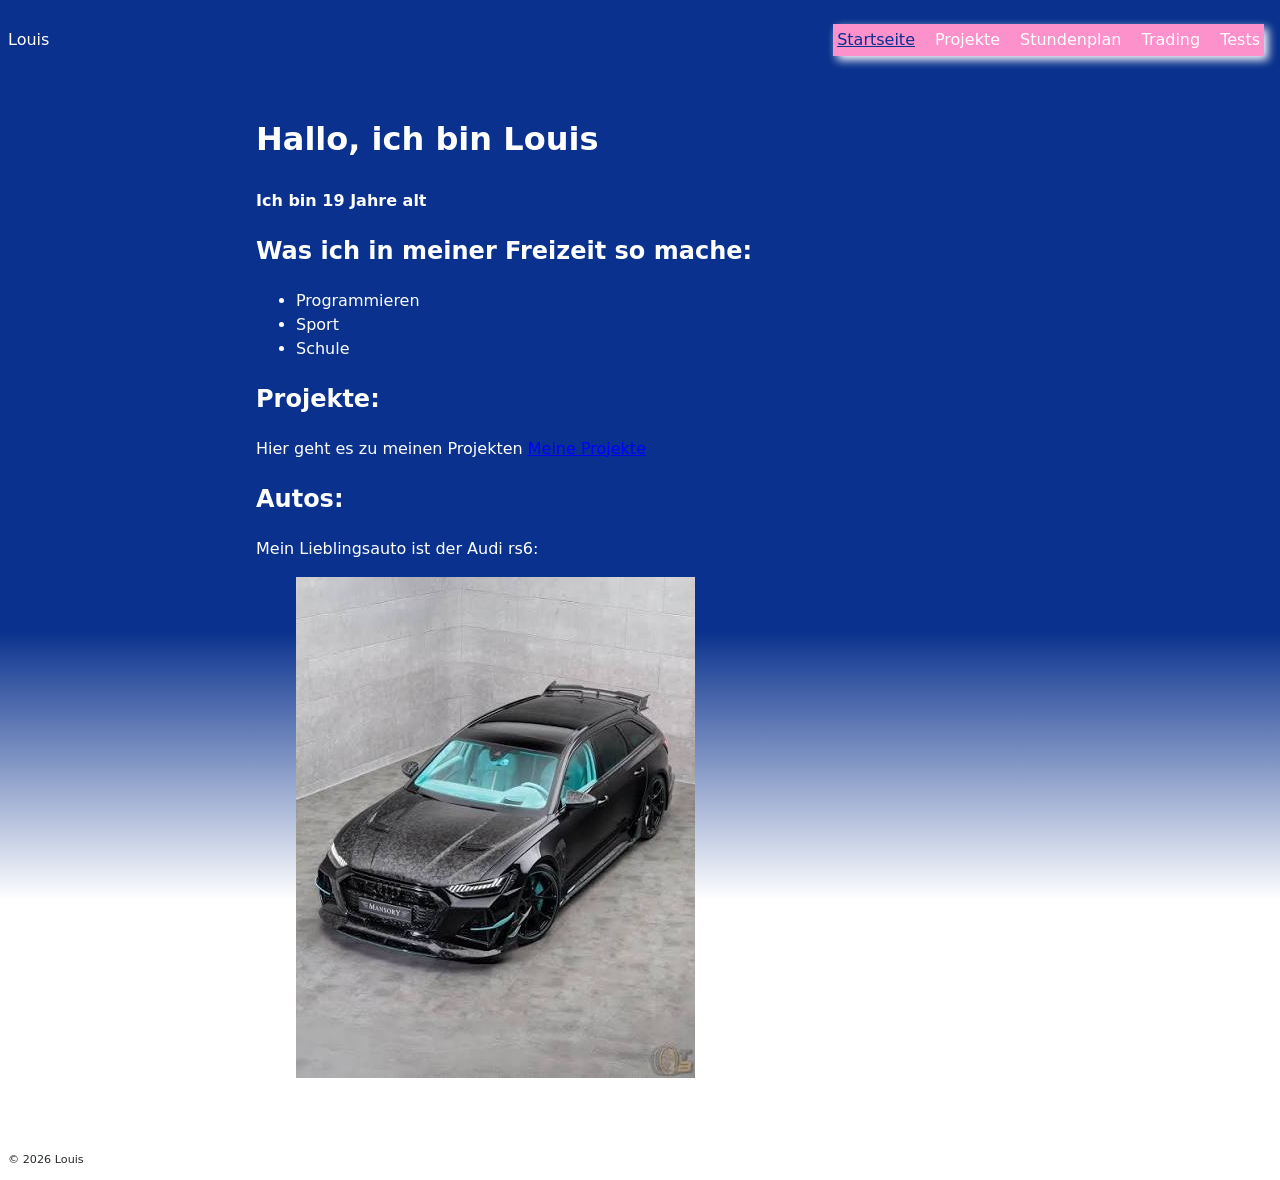
<file: HTML/tests/ueber-mich/index.html>
<!DOCTYPE html>
<html lang="de">

<head>
    <meta charset="UTF-8">
    <meta name="viewport" content="width=device-width, initial-scale=1.0">
    <title> Louis - Über Mich</title>
    <link rel="stylesheet" href="style.css">
    


</head>

<body>

    <header>
        <p>Louis</p>
        <nav>
            <ul>

                <li><a href="index.html" class="active">Startseite</a></li>
                <li> <a href="projekte.html">Projekte</a></li>
                <li> <a href="tabelle.html">Stundenplan</a></li>
                <li> <a href="trades.html">Trading</a></li>
                <li> <a href="tests.html">Tests</a></li>

            </ul>
        </nav>
    </header>

    <main>
        <section>
            <h1>Hallo, ich bin Louis</h1>
            <p><strong>Ich bin 19 Jahre alt</strong> </p>
        </section>


        <section>
            <h2>Was ich in meiner Freizeit so mache:</h2>

            <ul>
                <li>Programmieren</li>
                <li>Sport</li>
                <li>Schule</li>

            </ul>
        </section>

        <section>
            <h2>Projekte:</h2>

            <p>Hier geht es zu meinen Projekten
                <a href="projekte.html">Meine Projekte</a>
            </p>

        </section>


        <section>
            <h2>Autos:</h2>
            <p> Mein Lieblingsauto ist der Audi rs6:</p>

            <figure>
                <img src="bilder/rs6.jpg" alt="Audi rs6 mit Carbon Mansory umbau">
                <figcaption> Audi RS6 ist mein fav. weil es standart aussieht aber stark motorisiert ist</figcaption>
            </figure>
        </section>
    </main>

    <footer>
        <p>© 2026 Louis</p>
    </footer>

</body>



</html>
</file>
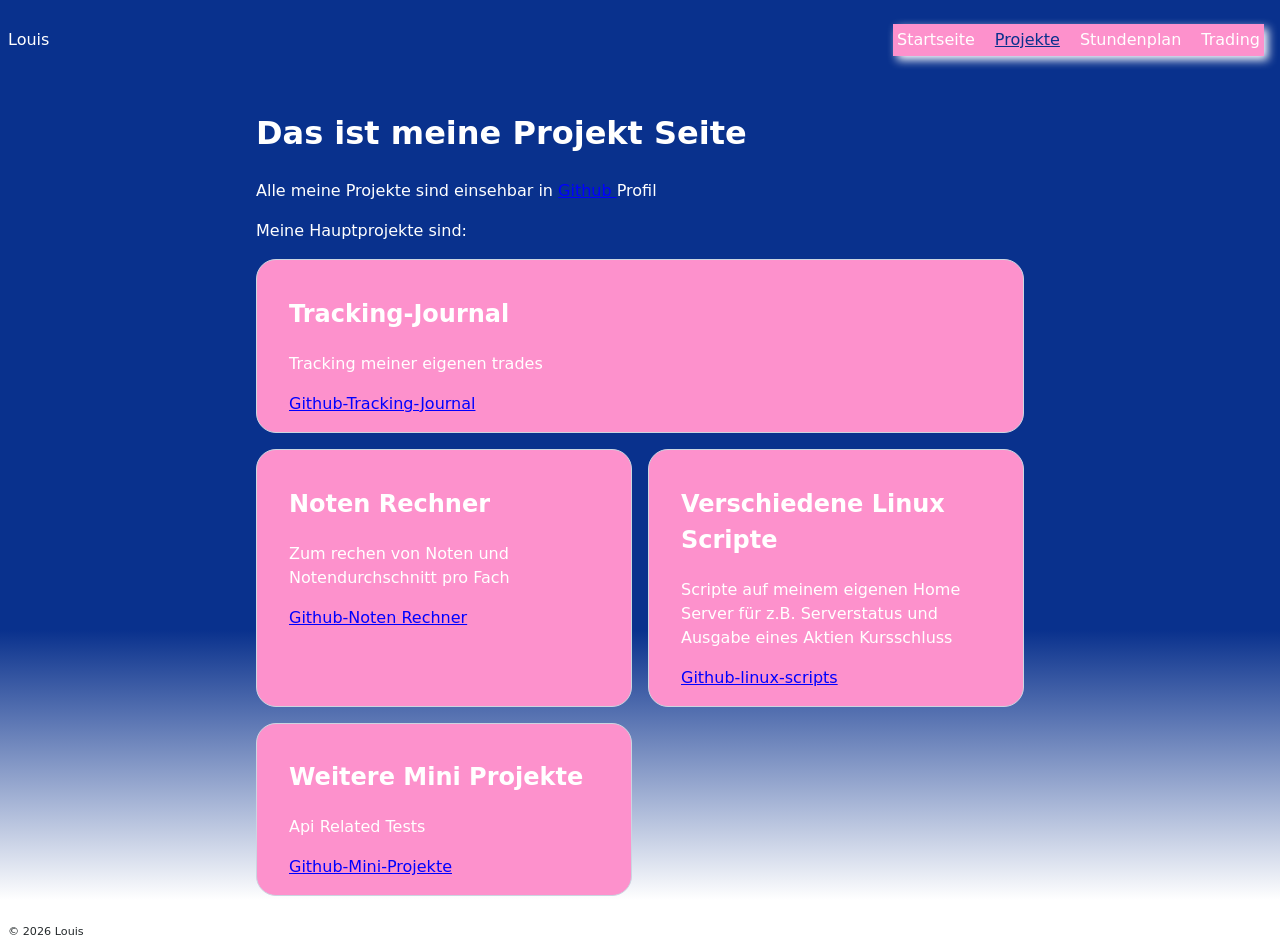
<file: HTML/tests/ueber-mich/projekte.html>
<!DOCTYPE html>
<html lang="de">

<head>
    <meta charset="UTF-8">
    <meta name="viewport" content="width=device-width, initial-scale=1.0">
    <title> Louis - Projekte</title>
    <link rel="stylesheet" href="style.css">


</head>


<body>
    <header>
        <p>Louis</p>
        <nav>
            <ul>

                <li><a href="index.html">Startseite</a></li>
                <li> <a href="projekte.html" class="active">Projekte</a></li>
                <li> <a href="tabelle.html">Stundenplan</a></li>
                <li> <a href="trades.html">Trading</a></li>

            </ul>
        </nav>
    </header>

    <main>


        <h1>Das ist meine Projekt Seite</h1>
        <p> Alle meine Projekte sind einsehbar in <a href="https://github.com/Louiss07" target="_blank"> Github </a>
            Profil
        </p>


        <p> Meine Hauptprojekte sind: </p>

        <div class="raster-karte">

            <article class="karte gross">
                <h2>
                    Tracking-Journal
                </h2>
                <p>Tracking meiner eigenen trades</p>
                <p><a href="https://github.com/Louiss07/Tracking-Journal" target="_blank">Github-Tracking-Journal</a>
                </p>
            </article>

            <article class="karte">
                <h2>
                    Noten Rechner
                </h2>
                <p>Zum rechen von Noten und Notendurchschnitt pro Fach</p>
                <p><a href="https://github.com/Louiss07/Noten_Rechner" target="_blank">Github-Noten Rechner</a></p>
            </article>

            <article class="karte">
                <h2>
                    Verschiedene Linux Scripte

                </h2>
                <p>Scripte auf meinem eigenen Home Server für z.B. Serverstatus und Ausgabe eines Aktien Kursschluss</p>
                <p><a href="https://github.com/Louiss07/linux-scripts" target="_blank">Github-linux-scripts</a></p>

            </article>


            <article class="karte">
                <h2>
                    Weitere Mini Projekte

                </h2>
                <p>Api Related Tests </p>
                <p><a href="https://github.com/Louiss07/Mini-Projekte" target="_blank">Github-Mini-Projekte</a></p>
            </article>

        </div>

    </main>

    <footer>
        <p>© 2026 Louis</p>
    </footer>

</body>



</html>
</file>
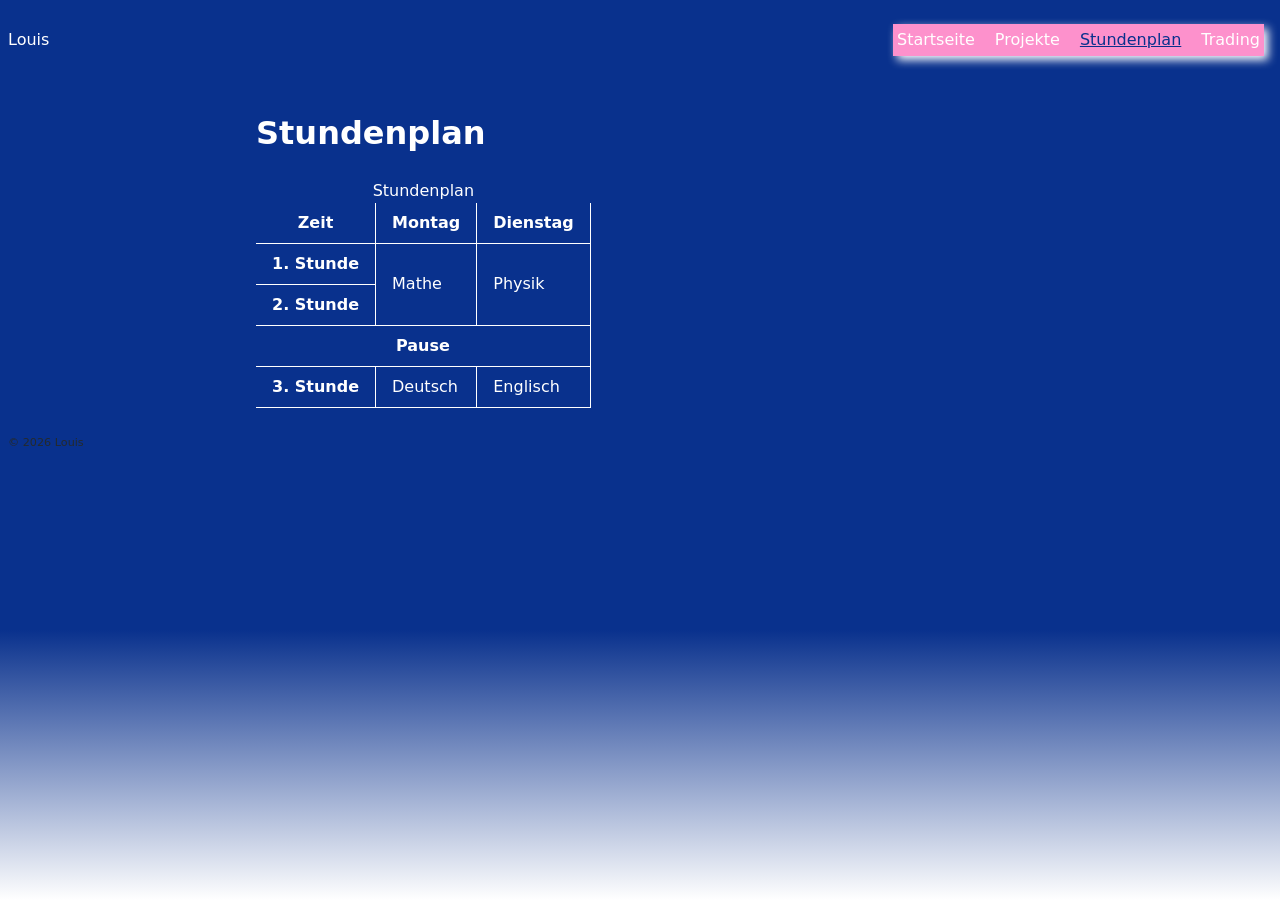
<file: HTML/tests/ueber-mich/tabelle.html>
<!DOCTYPE html>
<html lang="de">

<head>
    <meta charset="UTF-8">
    <meta name="viewport" content="width=device-width, initial-scale=1.0">
    <title> Louis - Stundenplan </title>
    <link rel="stylesheet" href="style.css">


</head>

<body>

    <header>
        <p>Louis</p>
        <nav>
            <ul>

                <li><a href="index.html">Startseite</a></li>
                <li> <a href="projekte.html">Projekte</a></li>
                <li> <a href="tabelle.html" class="active">Stundenplan</a></li>
                <li> <a href="trades.html">Trading</a></li>

            </ul>
        </nav>
    </header>



    <main>

        <h1> Stundenplan </h1>

        <table>
            <caption>Stundenplan</caption>
            <thead>
                <tr>
                    <th scope="col">Zeit</th>
                    <th scope="col">Montag</th>
                    <th scope="col">Dienstag</th>
                </tr>
            </thead>
            <tbody>
                <tr>
                    <th scope="row">1. Stunde</th>
                    <td rowspan="2">Mathe</td>
                    <td rowspan="2">Physik</td>
                </tr>
                <tr>
                    <th scope="row">2. Stunde</th>


                </tr>
                <tr>
                    <th scope="row" colspan="3"> Pause</th>

                </tr>
                <tr>
                    <th scope="row">3. Stunde</th>
                    <td>Deutsch</td>
                    <td>Englisch</td>
                </tr>
            </tbody>

        </table>



    </main>



</body>
<footer>
    <p>© 2026 Louis</p>
</footer>


</html>
</file>
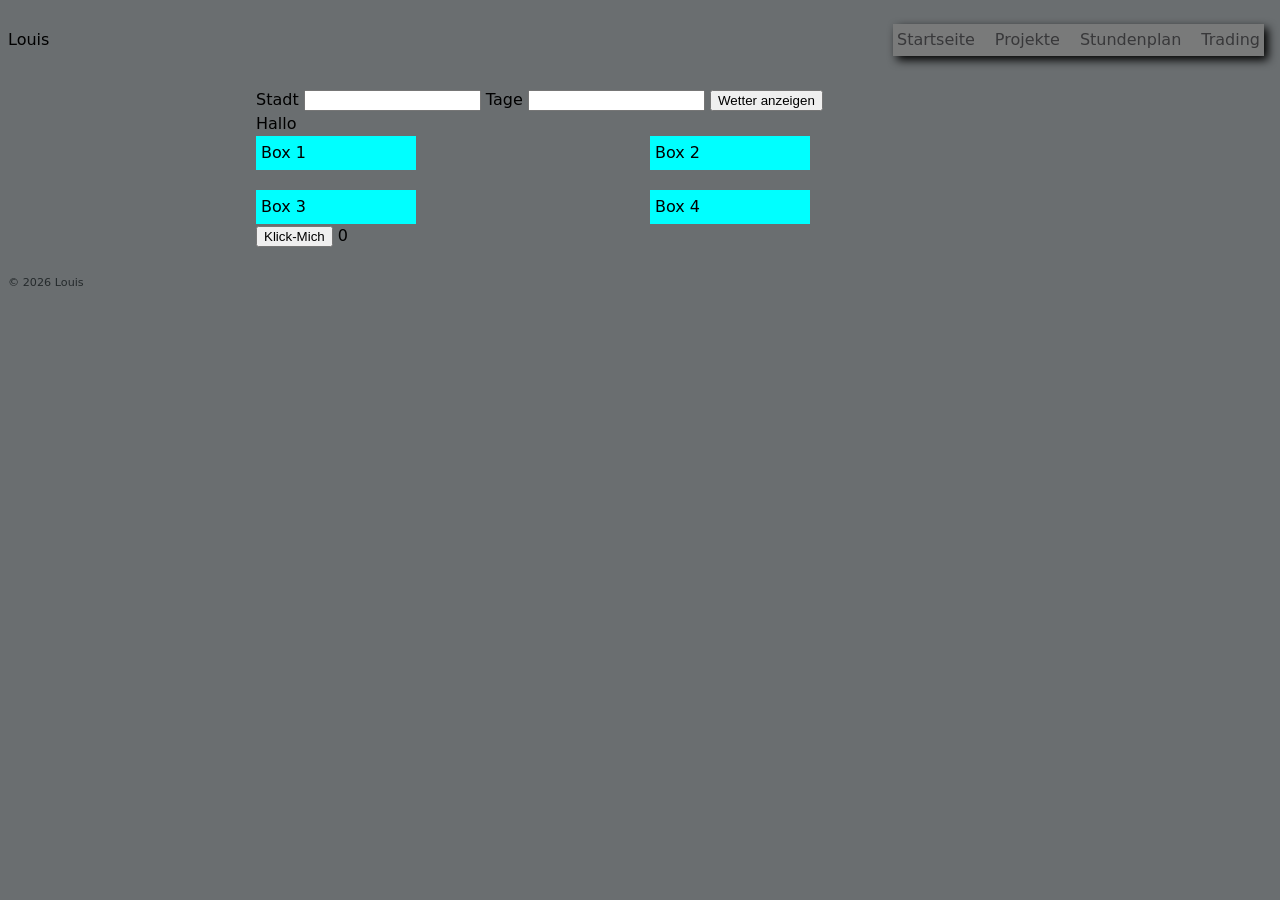
<file: HTML/tests/ueber-mich/tests.html>
<!DOCTYPE html>
<html lang="de">

<head>
    <meta charset="UTF-8">
    <meta name="viewport" content="width=device-width, initial-scale=1.0">
    <title> Louis - Über Mich</title>
    <link rel="stylesheet" href="tests.css">
    <script src="tests.js" defer></script>


</head>

<body>

    <header>
        <p>Louis</p>
        <nav>
            <ul>

                <li><a href="index.html">Startseite</a></li>
                <li> <a href="projekte.html">Projekte</a></li>
                <li> <a href="tabelle.html">Stundenplan</a></li>
                <li> <a href="trades.html">Trading</a></li>

            </ul>
        </nav>
    </header>

    <main>
        <form action="https://httpbin.org/post" method="post">
            <label for="stadt">Stadt</label>
            <input type="text" id="stadt" name="stadt" required>

            <label for="tage">Tage</label>
            <input type="number" id="tage" name="tage">

            <button type="submit">Wetter anzeigen</button>
        </form>



        <div class="box">Hallo</div>


        <div class="raster">
            <div>Box 1</div>
            <div>Box 2</div>
            <div>Box 3</div>
            <div>Box 4</div>
        </div>

        <button id="zaehl-knopf"> Klick-Mich </button>
        <span id="zaehler"> 0</span>




    </main>

    <footer>
        <p>© 2026 Louis</p>
    </footer>

</body>



</html>
</file>
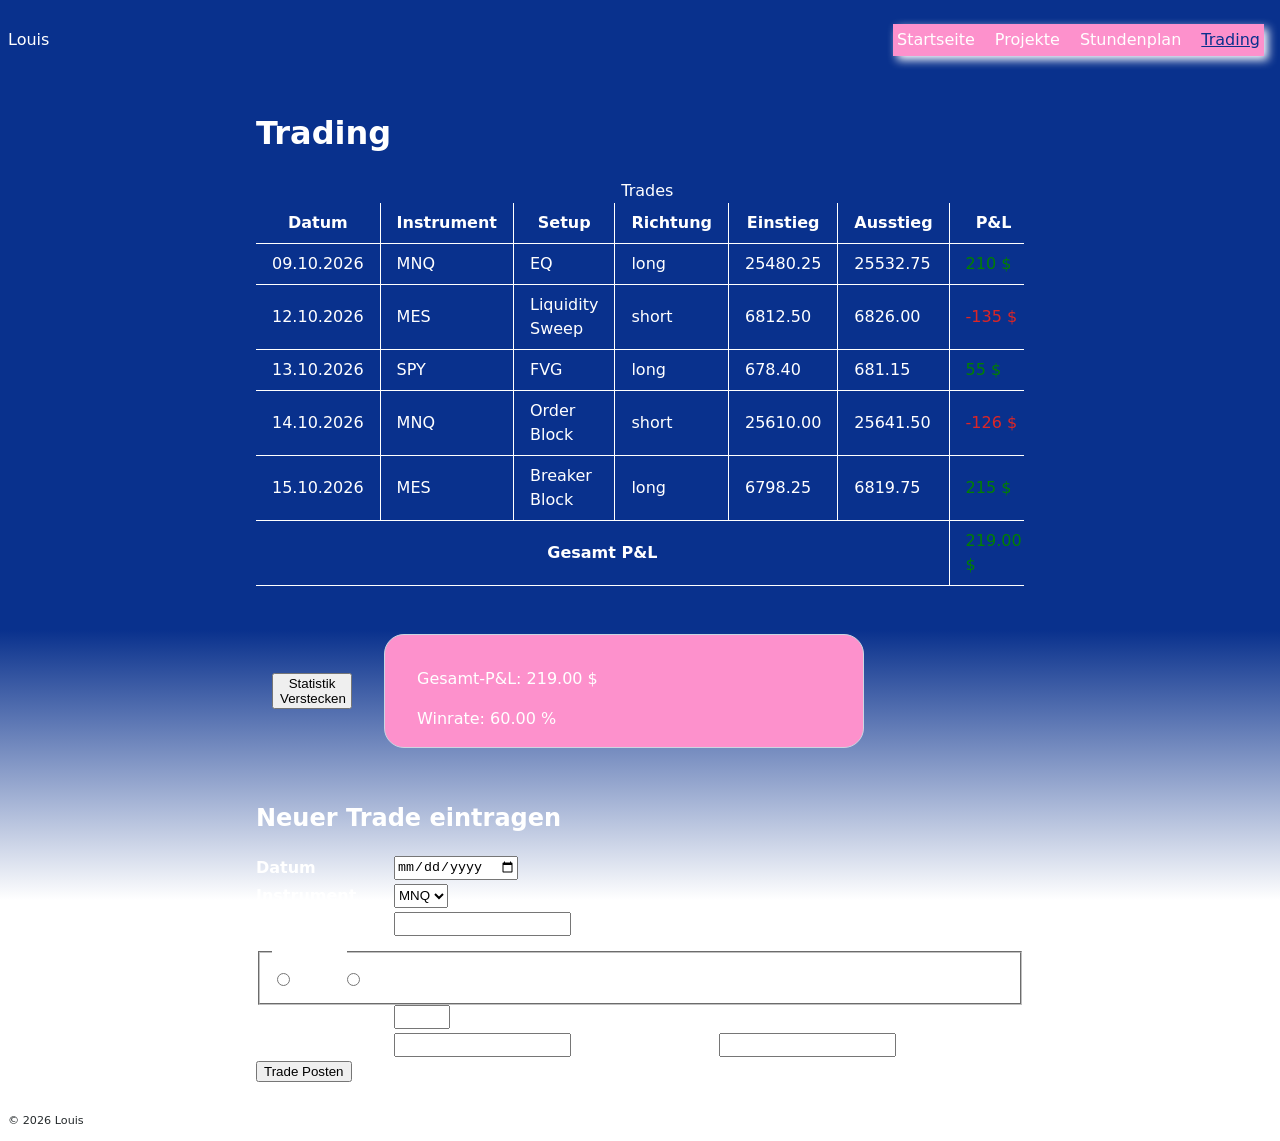
<file: HTML/tests/ueber-mich/trades.html>
<!DOCTYPE html>
<html lang="de">

<head>
    <meta charset="UTF-8">
    <meta name="viewport" content="width=device-width, initial-scale=1.0">
    <title> Louis - Trades </title>
    <link rel="stylesheet" href="style.css">
    <script src="trades.js" defer></script>

</head>

<body>

    <header>
        <p>Louis</p>
        <nav>
            <ul>

                <li><a href="index.html">Startseite</a></li>
                <li> <a href="projekte.html">Projekte</a></li>
                <li> <a href="tabelle.html">Stundenplan</a></li>
                <li> <a href="trades.html" class="active">Trading</a></li>

            </ul>
        </nav>
    </header>



    <main>

        <h1> Trading </h1>


        <div class="tabelle-scroll">

            <table>
                <caption>Trades</caption>
                <thead>
                    <tr>
                        <th scope="col">Datum</th>
                        <th scope="col">Instrument</th>
                        <th scope="col">Setup</th>
                        <th scope="col"> Richtung</th>
                        <th scope="col"> Einstieg</th>
                        <th scope="col"> Ausstieg</th>
                        <th scope="col"> P&amp;L</th>


                    </tr>
                </thead>
                <tbody id="trade-liste">

                </tbody>




                <tfoot>
                    <tr>
                        <th scope="row" colspan="6">Gesamt P&amp;L </th>
                        <td id="summe">-</td>
                    </tr>

                </tfoot>




            </table>
        </div>

        <section id="statistik">
            <button id="verstecken" class="verstecktButton">Statistik Verstecken</button>

            <div class="karte2">
                <div class="inhaltKarte2">
                    <p>Gesamt-P&amp;L: <span id="gesamt-pnl">–</span></p>
                    <p>Winrate: <span id="winrate">–</span></p>
                </div>
            </div>
        </section>
        <section>
            <h2>Neuer Trade eintragen</h2>
            <form action="https://httpbin.org/post" method="post" id="trade-form">
                <div>
                    <label for="datum" class="tlable">Datum</label>
                    <input type="date" id="datum" name="datum" required>
                </div>
                <div>
                    <label for="instrument" class="tlable"> Instrument </label>
                    <select id="ticker" name="instrument" required>
                        <option value="MNQ"> MNQ</option>
                        <option value="MES"> MES</option>
                        <option value="SPY"> SPY</option>
                    </select>
                </div>
                <div>
                    <label for="setup" class="tlable">Setup</label>
                    <input type="text" id="setup" name="setup" required>
                </div>

                <fieldset>
                    <legend> Richtung </legend>
                    <input type="radio" id="long" name="richtung" value="long" required>
                    <label for="long">Long</label>
                    <input type="radio" id="short" name="richtung" value="short" required>
                    <label for="short"> Short</label>
                </fieldset>

                <div>
                    <label for="stueckzahl" class="tlable"> Stückzahl</label>
                    <input type="number" id="stueckzahl" name="stueckzahl" min="1" max="100" required>
                </div>



                <div>
                    <label for="einstieg" class="tlable">Einstieg</label>
                    <input type="number" id="einstieg" name="einstieg" min="1" step="0.01" required>
                    <label for="ausstieg" class="tlable">Ausstieg</label>
                    <input type="number" id="ausstieg" name="ausstieg" min="1" step="0.01" required>
                </div>



                <div>
                    <button type="submit">Trade Posten</button>


                </div>

            </form>








        </section>


    </main>

    <footer>
        <p>© 2026 Louis</p>
    </footer>


</body>

</html>
</file>
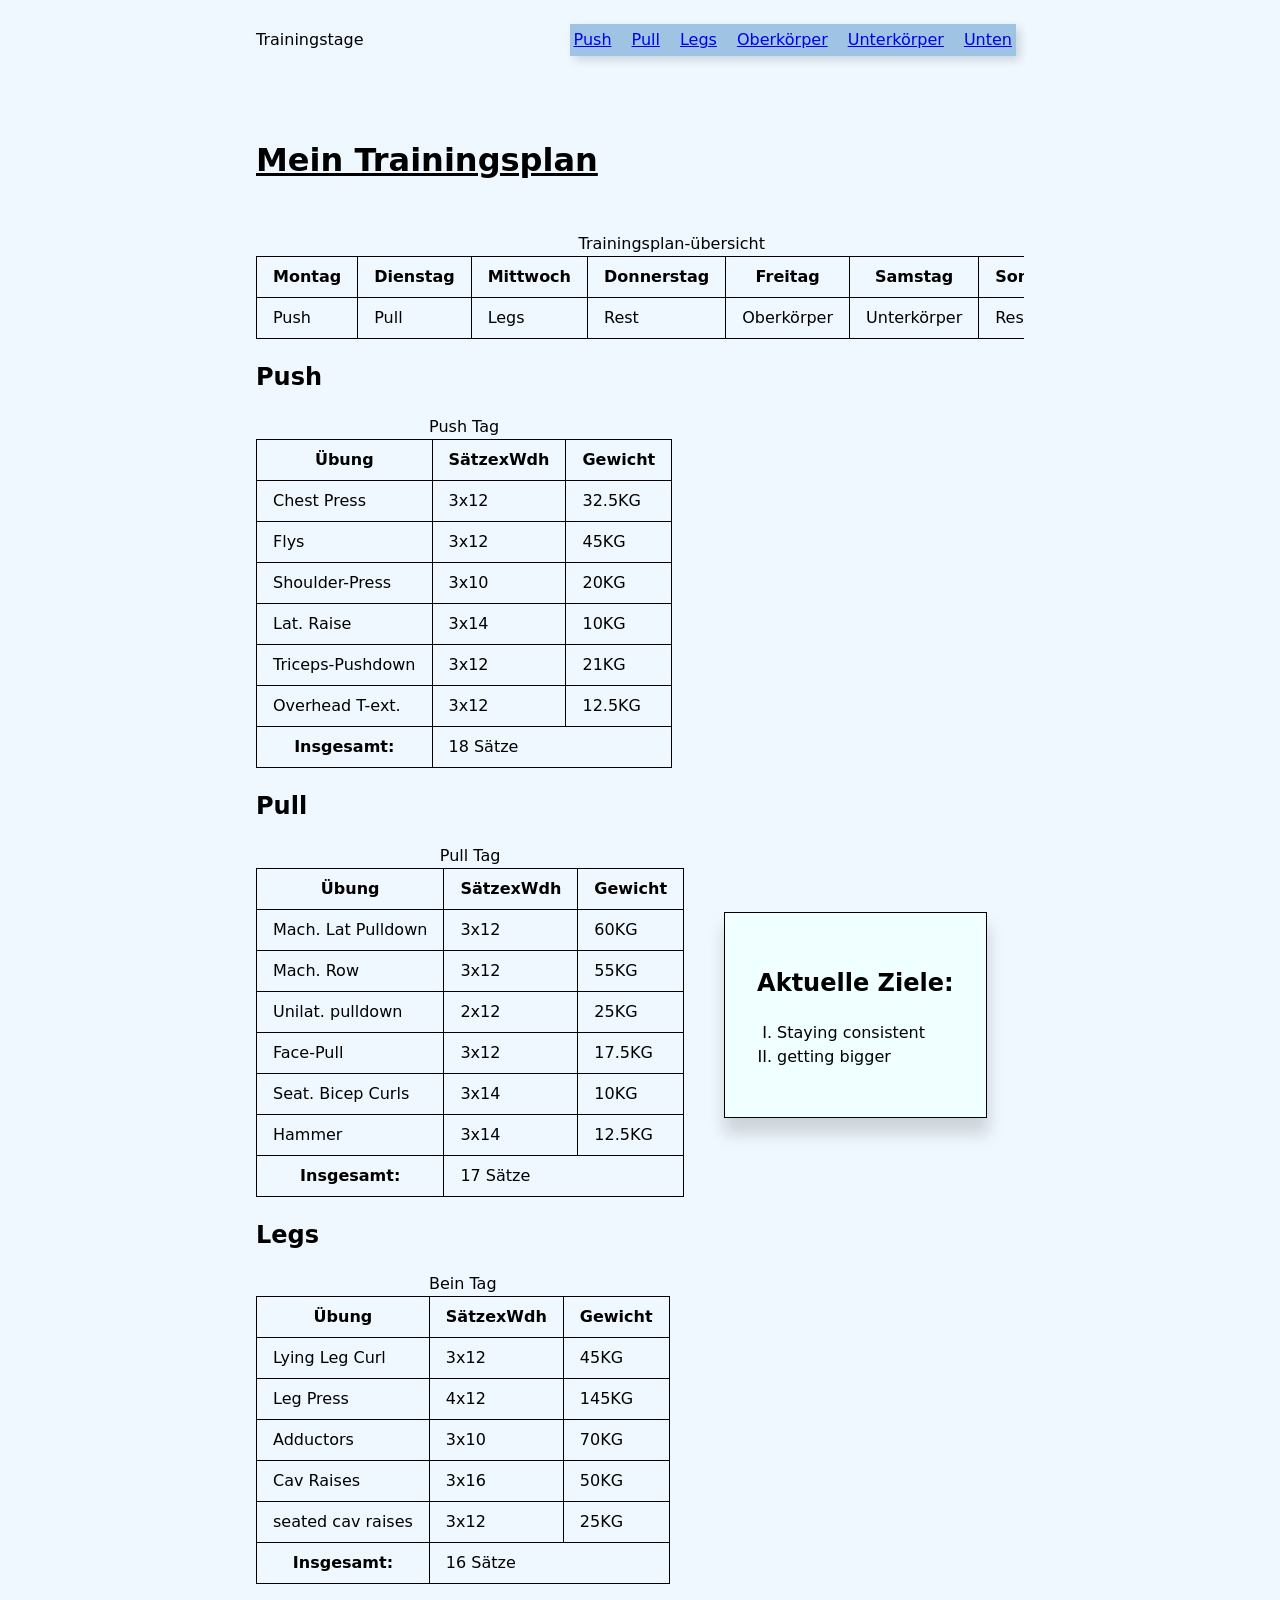
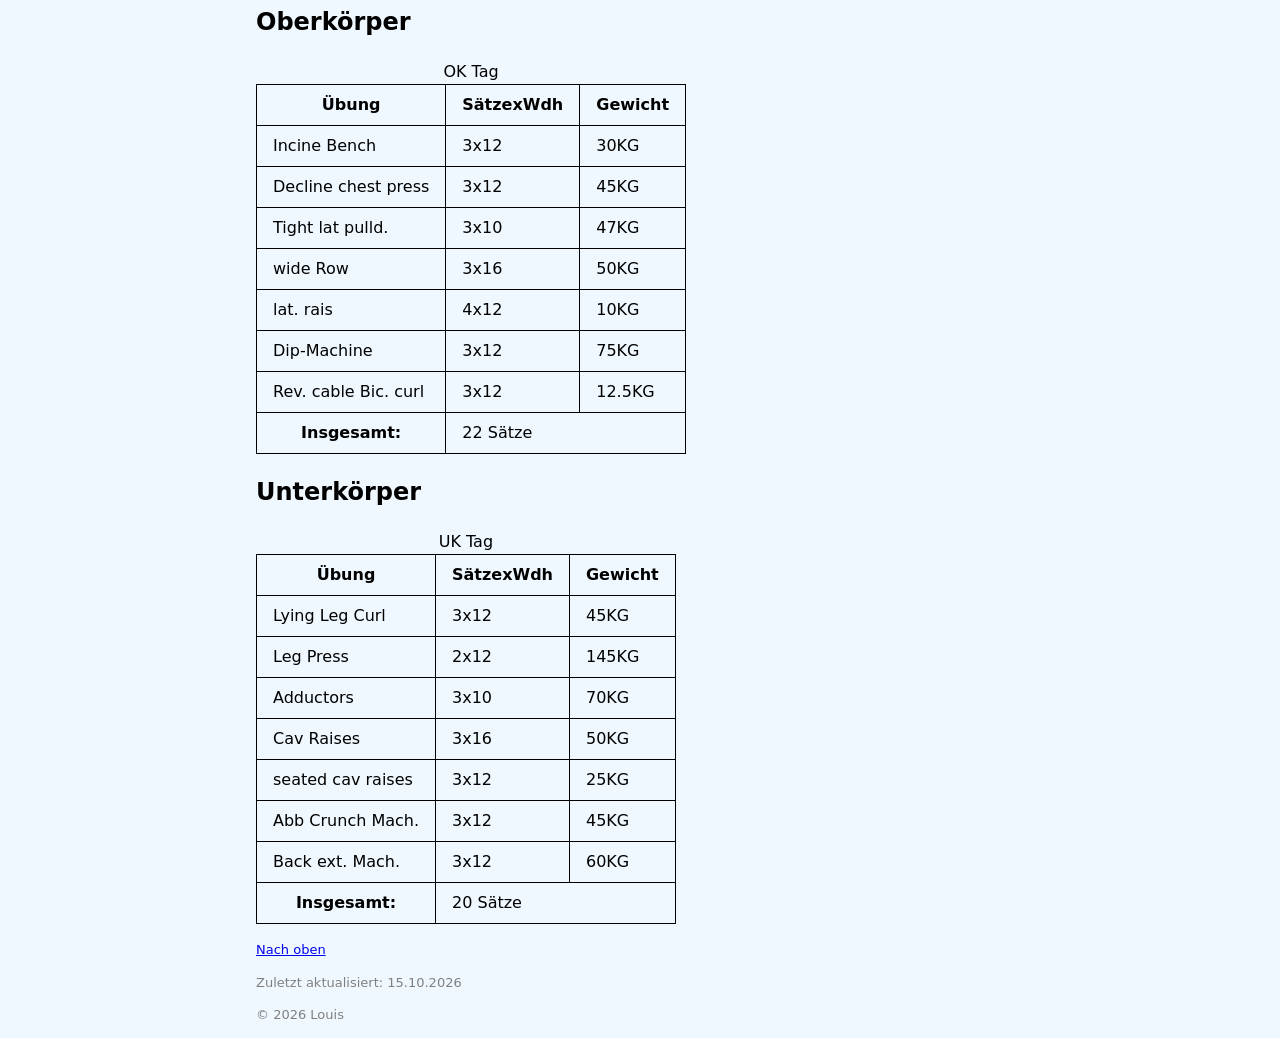
<file: HTML/übungen/Trainingsplan/training.html>
<!DOCTYPE html>
<html lang="de">

<head>
    <meta charset="UTF-8">
    <meta name="viewport" content="width=device-width, initial-scale=1.0">
    <link rel="stylesheet" href="style.css">
    <title> Trainingsplan</title>




</head>

<body>
    <header>
        <p id="oben">Trainingstage</p>
        <nav>

            <ul>


                <li> <a href="#push">Push</a></li>
                <li> <a href="#pull">Pull</a></li>
                <li> <a href="#legs">Legs</a></li>
                <li> <a href="#ok">Oberkörper</a></li>
                <li> <a href="#uk">Unterkörper</a></li>
                <li> <a href="#unten">Unten</a></li>

            </ul>
        </nav>

    </header>
    <main>


        <h1>Mein Trainingsplan</h1>
        <div class="tabelle-scroll">
            <table>
                <caption>Trainingsplan-übersicht</caption>
                <thead>
                    <tr>
                        <th scope="col">Montag</th>
                        <th scope="col">Dienstag</th>
                        <th scope="col">Mittwoch</th>
                        <th scope="col">Donnerstag</th>
                        <th scope="col">Freitag</th>
                        <th scope="col">Samstag</th>
                        <th scope="col">Sonntag</th>



                    </tr>
                </thead>
                <tbody>
                    <tr>
                        <td>Push</td>
                        <td>Pull</td>
                        <td>Legs</td>
                        <td>Rest</td>
                        <td>Oberkörper</td>
                        <td>Unterkörper</td>
                        <td>Rest</td>

                    </tr>



                </tbody>
            </table>
        </div>

        <section id="push" class="tabelle-scroll">
            <h2>Push</h2>
            <table>
                <caption>Push Tag</caption>
                <thead>
                    <tr>
                        <th scope="col">Übung</th>
                        <th scope="col">SätzexWdh</th>
                        <th scope="col">Gewicht</th>

                    </tr>
                </thead>
                <tbody>
                    <tr>
                        <td>Chest Press</td>
                        <td>3x12</td>
                        <td>32.5KG</td>
                    </tr>
                    <tr>
                        <td>Flys</td>
                        <td>3x12</td>
                        <td>45KG</td>


                    </tr>
                    <tr>
                        <td>Shoulder-Press</td>
                        <td>3x10</td>
                        <td>20KG</td>


                    </tr>
                    <tr>
                        <td>Lat. Raise</td>
                        <td>3x14</td>
                        <td>10KG</td>


                    </tr>
                    <tr>
                        <td>Triceps-Pushdown</td>
                        <td>3x12</td>
                        <td>21KG</td>


                    </tr>
                    <tr>
                        <td>Overhead T-ext.</td>
                        <td>3x12</td>
                        <td>12.5KG</td>


                    </tr>


                </tbody>
                <tfoot>
                    <tr>
                        <th scope="row">Insgesamt:</th>
                        <td colspan="2">18 Sätze</td>
                    </tr>
                </tfoot>
            </table>


        </section>
        <div class="nebeneinander">
            <section id="pull">
                <h2>Pull</h2>
                <table>
                    <caption>Pull Tag</caption>
                    <thead>
                        <tr>
                            <th scope="col">Übung</th>
                            <th scope="col">SätzexWdh</th>
                            <th scope="col">Gewicht</th>

                        </tr>
                    </thead>
                    <tbody>
                        <tr>
                            <td>Mach. Lat Pulldown</td>
                            <td>3x12</td>
                            <td>60KG</td>
                        </tr>
                        <tr>
                            <td>Mach. Row</td>
                            <td>3x12</td>
                            <td>55KG</td>


                        </tr>
                        <tr>
                            <td>Unilat. pulldown</td>
                            <td>2x12</td>
                            <td>25KG</td>


                        </tr>
                        <tr>
                            <td>Face-Pull</td>
                            <td>3x12</td>
                            <td>17.5KG</td>


                        </tr>
                        <tr>
                            <td>Seat. Bicep Curls</td>
                            <td>3x14</td>
                            <td>10KG</td>


                        </tr>
                        <tr>
                            <td>Hammer</td>
                            <td>3x14</td>
                            <td>12.5KG</td>


                        </tr>


                    </tbody>
                    <tfoot>
                        <tr>
                            <th scope="row">Insgesamt:</th>
                            <td colspan="2">17 Sätze</td>
                        </tr>
                    </tfoot>
                </table>




            </section>

            <aside>
                <h2>Aktuelle Ziele: </h2>
                <ul>
                    <li>Staying consistent</li>
                    <li>getting bigger</li>


                </ul>


            </aside>
        </div>

        <section id="legs">
            <h2>Legs</h2>
            <table>
                <caption>Bein Tag</caption>
                <thead>
                    <tr>
                        <th scope="col">Übung</th>
                        <th scope="col">SätzexWdh</th>
                        <th scope="col">Gewicht</th>

                    </tr>
                </thead>
                <tbody>
                    <tr>
                        <td>Lying Leg Curl</td>
                        <td>3x12</td>
                        <td>45KG</td>
                    </tr>
                    <tr>
                        <td>Leg Press</td>
                        <td>4x12</td>
                        <td>145KG</td>


                    </tr>
                    <tr>
                        <td>Adductors</td>
                        <td>3x10</td>
                        <td>70KG</td>


                    </tr>
                    <tr>
                        <td>Cav Raises</td>
                        <td>3x16</td>
                        <td>50KG</td>


                    </tr>
                    <tr>
                        <td>seated cav raises</td>
                        <td>3x12</td>
                        <td>25KG</td>


                    </tr>


                </tbody>
                <tfoot>
                    <tr>
                        <th scope="row">Insgesamt:</th>
                        <td colspan="2">16 Sätze</td>
                    </tr>
                </tfoot>
            </table>




        </section>

        <section id="ok">
            <h2>Oberkörper</h2>
            <table>
                <caption>OK Tag</caption>
                <thead>
                    <tr>
                        <th scope="col">Übung</th>
                        <th scope="col">SätzexWdh</th>
                        <th scope="col">Gewicht</th>

                    </tr>
                </thead>
                <tbody>
                    <tr>
                        <td>Incine Bench</td>
                        <td>3x12</td>
                        <td>30KG</td>
                    </tr>
                    <tr>
                        <td>Decline chest press</td>
                        <td>3x12</td>
                        <td>45KG</td>


                    </tr>
                    <tr>
                        <td>Tight lat pulld.</td>
                        <td>3x10</td>
                        <td>47KG</td>


                    </tr>
                    <tr>
                        <td>wide Row</td>
                        <td>3x16</td>
                        <td>50KG</td>


                    </tr>
                    <tr>
                        <td>lat. rais</td>
                        <td>4x12</td>
                        <td>10KG</td>


                    </tr>
                    <tr>
                        <td>Dip-Machine</td>
                        <td>3x12</td>
                        <td>75KG</td>


                    </tr>
                    <tr>
                        <td>Rev. cable Bic. curl</td>
                        <td>3x12</td>
                        <td>12.5KG</td>


                    </tr>


                </tbody>
                <tfoot>
                    <tr>
                        <th scope="row">Insgesamt:</th>
                        <td colspan="2">22 Sätze</td>
                    </tr>
                </tfoot>
            </table>






        </section>

        <section id="uk">

            <h2>Unterkörper</h2>
            <table>
                <caption>UK Tag</caption>
                <thead>
                    <tr>
                        <th scope="col">Übung</th>
                        <th scope="col">SätzexWdh</th>
                        <th scope="col">Gewicht</th>

                    </tr>
                </thead>
                <tbody>
                    <tr>
                        <td>Lying Leg Curl</td>
                        <td>3x12</td>
                        <td>45KG</td>
                    </tr>
                    <tr>
                        <td>Leg Press</td>
                        <td>2x12</td>
                        <td>145KG</td>


                    </tr>
                    <tr>
                        <td>Adductors</td>
                        <td>3x10</td>
                        <td>70KG</td>


                    </tr>
                    <tr>
                        <td>Cav Raises</td>
                        <td>3x16</td>
                        <td>50KG</td>


                    </tr>
                    <tr>
                        <td>seated cav raises</td>
                        <td>3x12</td>
                        <td>25KG</td>


                    </tr>
                    <tr>
                        <td>Abb Crunch Mach.</td>
                        <td>3x12</td>
                        <td>45KG</td>


                    </tr>
                    <tr>
                        <td>Back ext. Mach.</td>
                        <td>3x12</td>
                        <td>60KG</td>


                    </tr>

                </tbody>
                <tfoot>
                    <tr>
                        <th scope="row">Insgesamt:</th>
                        <td colspan="2">20 Sätze</td>
                    </tr>
                </tfoot>
            </table>

        </section>



    </main>


    <footer>
        <a href="#oben">Nach oben</a>
        <p id="unten">Zuletzt aktualisiert: 15.10.2026</p>
        <p>© 2026 Louis</p>
    </footer>
</body>


</html>
</file>
<file: HTML/tests/ueber-mich/style.css>
*,
*::before,
*::after {
    box-sizing: border-box;
}


body {
    font-family: system-ui, -apple-system, "Segoe UI", sans-serif;
    color: #ffffff;
    background: linear-gradient(to bottom, #09318D 70%, #ffffff 100%);
    background-attachment: fixed;



    line-height: 1.5;
}


img {
    max-width: 100%;
    height: auto;
}

/* ===== 2. Elemente ===== */

h1 {
    font-size: 2rem;
}

h1,
h2 {
    color: rgb(255, 255, 255);
}





main {
    max-width: 50rem;
    margin: 0 auto;
    padding: 1rem 1rem;

}







nav a {
    color: #ffffff;
    text-decoration: none;

}



.tabelle-scroll {
    overflow-x: auto;
}

a:hover {

    color: #29204d;



}

a {
    color: blue;


}

/* ===== 4. Komponenten ===== */

form div {
    margin-bottom: 4px;
    display: flex;
    font-weight: bold;
    gap: 10px;


}


.tlable {
    width: 8rem;


}

header {
    display: flex;
    align-items: center;
    flex-wrap: wrap;




}


nav {

    margin-left: auto;

}

nav ul {
    display: flex;
    margin-right: 0.5rem;
    padding: 4px;
    background-color: #FD91CC;
    box-shadow: 4px 4px 10px white;
    list-style: none;
    gap: 20px;



}

table {
    border-collapse: collapse;



}

th,
td {
    border-bottom: 0.5px solid #ffffff;
    border-right: 0.5px solid #ffffff;
    padding: 0.5rem 1rem;


}


.karte {
    padding: 1rem 2rem 0 2rem;
    background-color: #FD91CC;
    border: 1px solid #cbd5e1;
    border-radius: 20px;


}

.karte2 {
    padding: 1rem 2rem 0 2rem;
    margin: 2rem 2rem;
    width: 30rem;
    background-color: #FD91CC;
    border: 1px solid #cbd5e1;
    border-radius: 20px;



}


#statistik {
    display: flex;
    align-items: center;
    margin: 1rem;


}



/* ===== 5. Zustände & Hilfsklassen ===== */

.raster-karte {
    display: grid;
    grid-template-columns: repeat(auto-fit, minmax(16rem, 1fr));
    gap: 1rem;
}


.gross {
    grid-column: 1 / -1;
}




.active {
    color: #09318D;
    text-decoration: underline;

}

.verlust {
    color: rgb(220, 38, 38);
}

.gewinn {
    color: green;
}

.markiert {
    background-color: #252a2c;

}


.versteckt {
    visibility: hidden
}

.verstecktButton {
    width: 5rem;
}




footer {
    color: #252a2c;
    font-size: 0.7rem;
}
</file>
<file: HTML/tests/ueber-mich/tests.css>
*,
*::before,
*::after {
    box-sizing: border-box;
}

main {
    max-width: 50rem;
    margin: 0 auto;
    padding: 1rem 1rem;

}


body {
    font-family: system-ui, -apple-system, "Segoe UI", sans-serif;
    color: #000000;
    background: #6a6e70;
    line-height: 1.5;
}

table {
    border-collapse: collapse;



}


th,
td {
    border-bottom: 0.5px solid #000000;
    border-right: 0.5px solid #000000;
    padding: 0.5rem 1rem;


}




h1 {
    font-size: 2rem;
}

h1,
h2 {
    color: azure;
}

nav a {
    color: rgb(56, 56, 58);
    text-decoration: none;

}

img {
    max-width: 100%;
    height: auto;
}

.tabelle-scroll {
    overflow-x: auto;
}

a:hover {

    color: #29204d;



}

a {
    color: blue;


}

form div {
    margin-bottom: 4px;
    display: flex;
    font-weight: bold;
    gap: 10px;


}

.raster div {
    background-color: aqua;
    padding: 5px;
    width: 10rem;



}



.raster {
    display: grid;
    gap: 20px;
    grid-template-columns: 1fr;
}

@media (min-width: 40rem) {
    .raster {
        grid-template-columns: 1fr 1fr;
    }
}



.tlable {
    width: 8rem;


}

header {
    display: flex;
    align-items: center;
    flex-wrap: wrap;




}


nav {

    margin-left: auto;

}

nav ul {
    display: flex;
    margin-right: 0.5rem;
    padding: 4px;
    background-color: rgb(121, 122, 122);
    box-shadow: 4px 4px 10px black;
    list-style: none;
    gap: 20px;



}

.active {
    color: rgb(175, 173, 39);
    text-decoration: underline;

}

.verlust {
    color: rgb(220, 38, 38);
}

.gewinn {
    color: green;
}


.karte {
    padding: 1rem 2rem 0 2rem;
    background-color: rgb(109, 110, 110);
    border: 1px solid #cbd5e1;
    border-radius: 20px;


}



.raster-karte {
    display: grid;
    grid-template-columns: repeat(auto-fit, minmax(16rem, 1fr));
    gap: 1rem;
}


.gross {
    grid-column: 1 / -1;
}




footer {
    color: #252a2c;
    font-size: 0.7rem;
}
</file>
<file: HTML/übungen/Trainingsplan/style.css>
/* ===== 1. Reset & Basis ===== */
/* gilt für alles, steht ganz oben */
*,
*::before,
*::after {
    box-sizing: border-box;
}

body {
    font-family: system-ui, -apple-system, "Segoe UI", sans-serif;
    color: black;
    line-height: 1.5;
    background-color: aliceblue;



}



/* ===== 2. Elemente ===== */
/* Standard-Aussehen von HTML-Tags */

h1 {
    margin: 3rem 0;
    text-decoration: underline 3px;


}

/* ===== 3. Seitenlayout ===== */
/* die großen Bereiche, in der Reihenfolge wie auf der Seite */

main {
    max-width: 50rem;
    margin: 0 auto;
    padding: 1rem 1rem;

}

header {
    display: flex;
    align-items: center;
    flex-wrap: wrap;
    max-width: 50rem;
    margin: 0 auto;


}

header,
footer {
    padding: 0 1rem;
}

nav {

    margin-left: auto;

}

nav ul {
    display: flex;
    margin-right: 0.5rem;
    padding: 4px;
    background-color: rgb(159, 195, 226);
    box-shadow: 4px 4px 10px rgb(0, 0, 0, 0.15);
    list-style: none;
    gap: 20px;

}

aside {
    padding: 2rem 2rem;
    background-color: azure;
    width: fit-content;
    border: 1px solid rgb(0, 0, 0);
    box-shadow: 1px 15px 15px 1px rgb(0, 0, 0, 0.15);
    margin-top: 6lh;


}

footer {
    color: gray;
    font-size: small;
    max-width: 50rem;
    margin: 0 auto;



}

/* ===== 4. Komponenten ===== */
/* wiederverwendbare Bausteine, jeweils zusammen */
aside ul {
    padding-left: 20px;
    list-style: upper-roman;

}

table {
    border-collapse: collapse;
    border: 1px solid black;

}

th,
td {
    padding: 0.5rem 1rem;
    border: 1px solid black;
}


.tabelle-scroll {
    overflow-x: auto;
}

.nebeneinander {
    display: flex;
    flex-wrap: wrap;
    gap: 40px;
    align-items: flex-start;

}





/* ===== 5. Zustände & Hilfsklassen ===== */
/* kleine Klassen, die andere überschreiben sollen → ganz unten */
</file>
